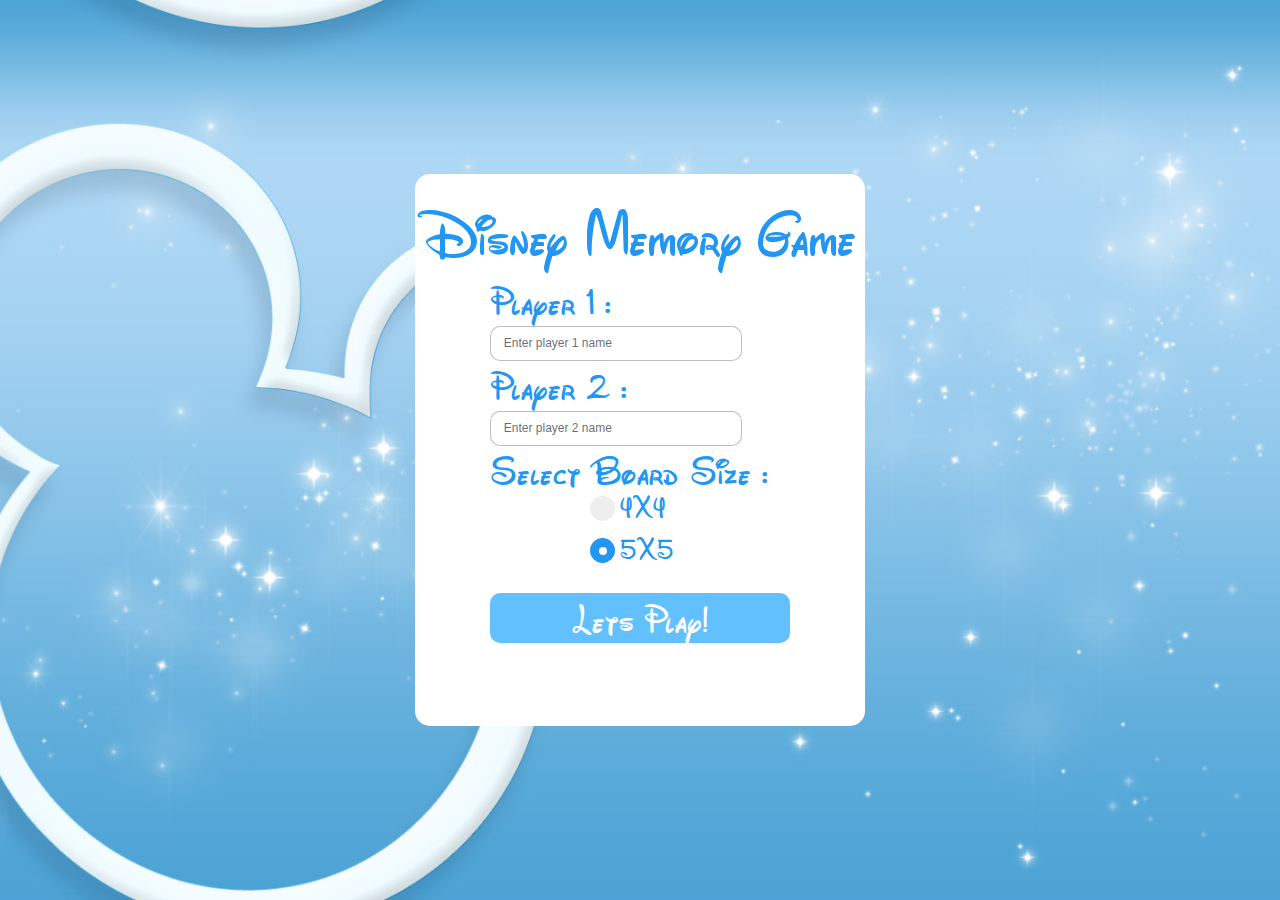
<file: index.html>
<!DOCTYPE html>
<html lang="en">

<head>
  <link rel="stylesheet" href="indexView.css" />
  <title>Disney Memory Game</title>
</head>

<body>
  <div class="root">
    <div class="info-wraper">
      <h1> Disney Memory Game </h1>
      <div class="labelWrapper">
        <label class="label-text" for="namePlayer1">
          <span class="label-title">Player 1 :</span>
          <input class="input-text" onfocus="this.value=''" type="text" id="name1" value="Enter player 1 name" />
        </label>
        <label class="label-text" for="namePlayer2">
          <span class="label-title">Player 2 :</span>
          <input class="input-text" onfocus="this.value=''" type="text" id="name2" value="Enter player 2 name" />
        </label>

        <span class="label-title">Select Board Size :</span>
        <label class="radioWrapper">4X4
          <input class="input-radio" type="radio" checked="checked" id="4" name="size" value="4">
          <span class="checkmark"></span>
        </label>
        <label class="radioWrapper">5X5
          <input class="input-radio" type="radio" checked="checked" id="5" name="size" value="5">
          <span class="checkmark"></span>
        </label>

        <span class="input-label">
          <button class="submit" type="submit">Lets Play!</button>
        </span>

      </div>
    </div>
    <script type="module" src="index.js"></script>
    <script type="module" src="/memoryGamePage/Player.mjs"></script>
</body>

</html>
</file>
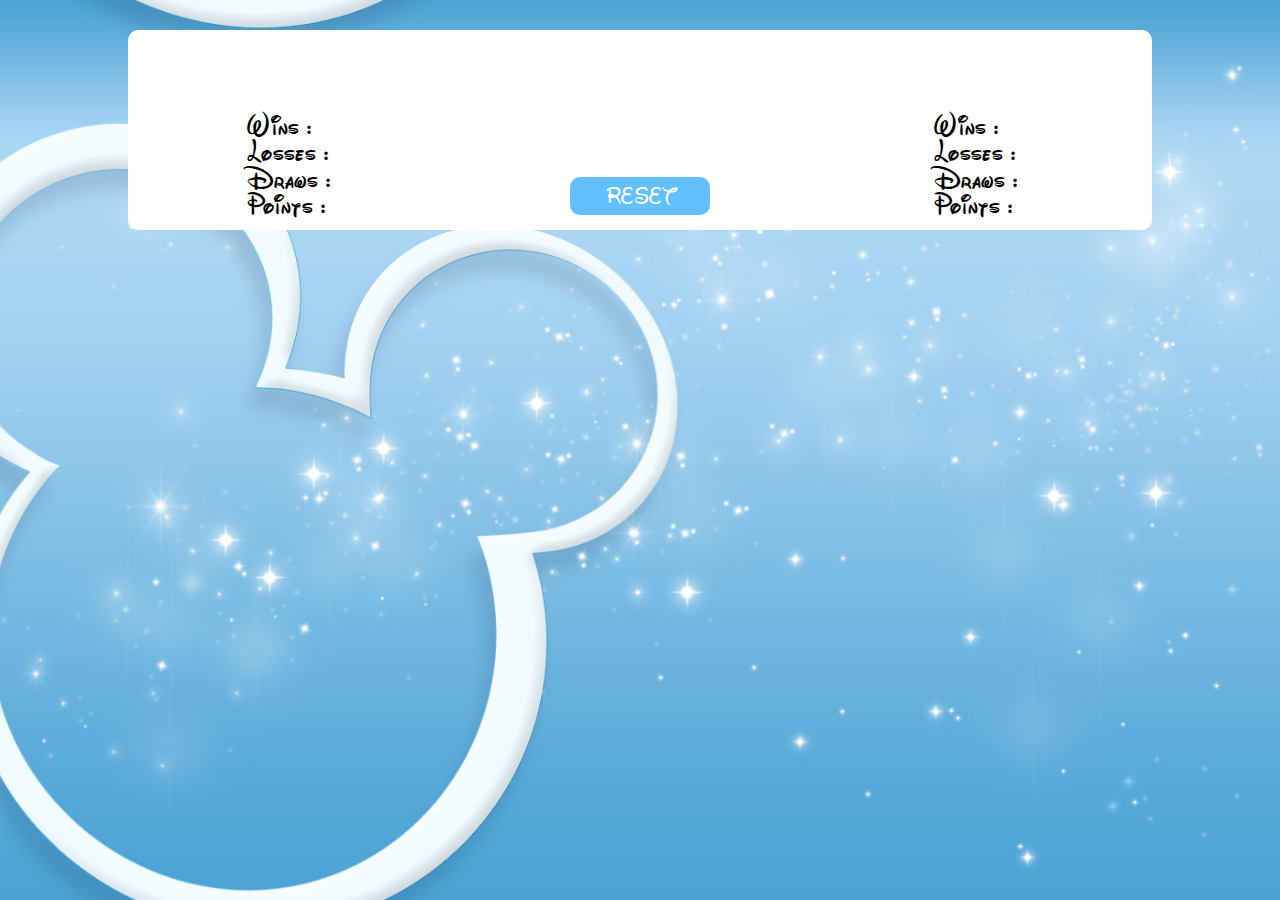
<file: memoryGamePage/game.html>
<!DOCTYPE html>
<html lang="en">

<head>
  <meta charset="UTF-8" />
  <link rel="stylesheet" href="gameView.css" />
  <title>Lets Play!</title>
</head>

<body>
  <div class="root">
    <div class="game-wrapper">
      <div class="game-info">
        <div class="player player1-info">
          <h3 class="player1-h3"></h3>
          <span class="score-info">Wins :<span class="score player1-wins"></span></span>
          <span class="score-info">Losses :<span class="score player1-losses"></span></span>
          <span class="score-info">Draws :<span class="score player1-draws"></span></span>
          <span class="score-info">Points :<span class="score player1-points"></span></span>
        </div>
        <div class="turnAndButton">
          <span class="turn"> </span>
          <button class="reset">RESET</button>
        </div>
        <div class="player player2-info">
          <h3 class="player2-h3"></h3>
          <span class="score-info">Wins :<span class="score player2-wins"></span></span>
          <span class="score-info">Losses :<span class="score player2-losses"></span></span>
          <span class="score-info">Draws :<span class="score player2-draws"></span></span>
          <span class="score-info">Points :<span class="score player2-points"></span></span>
        </div>
      </div>
      <div class="board"></div>
    </div>
  </div>
</body>
<script type="module" src="game.js"></script>
<script type="module" src="../cards_db/DB.mjs"></script>
<script type="module" src="../memoryGamePage/Card.mjs"></script>
<script type="module" src="../memoryGamePage/Board.mjs"></script>
<script type="module" src="../memoryGamePage/Player.mjs"></script>

</html>
</file>
<file: indexView.css>
* {
  box-sizing: border-box;
  margin: 0;
  padding: 0;
  font-family: "Roboto", sans-serif;
}


.root {
  height: 100vh;
  background-color: #62c0ff;
  background-image: url('cards_db/background.jpg');
  background-repeat: no-repeat;
  background-size: cover;
  background-position: center;
  display: flex;
  justify-content: center;
  align-items: center;
  line-height: 134.69%;
  overflow-y: auto;
  animation-duration: 3s;
  animation-name: fadeInDownBig;
}

@keyframes fadeInDownBig {
  0% {
    opacity: 0;
    transform: translateY(-2000px);
  }

  100% {
    opacity: 1;
    transform: translateY(0);
  }
}


.info-wraper {
  display: flex;
  position: absolute;
  flex-direction: column;
  align-items: center;
  background-color: #ffffff;
  height: 552px;
  width: 450px;
  border-radius: 15px;
  padding-top: 50px;
  z-index: 1;
}

.labelWrapper {
  display: flex;
  flex-direction: column;
  padding-top: 20px;
  height: 200px;
}

.label-text {
  display: flex;
  flex-direction: column;
}

.input-text {
  width: 252px;
  height: 35px;
  border-radius: 10px;
  border: 1px solid rgba(27, 26, 52, 0.29);
  padding: 0.8rem;
  font-size: 12px;
  line-height: 120%;
  color: rgba(27, 26, 52, 0.67);
}

.input-text:focus {
  outline: none;
  border-color: blue;
}

.label-title {
  font-family: 'Disney', sans-serif;
  font-size: 40px;
  font-weight: bold;
  margin: 0.9rem 0;
  color: #2196F3;
}

.radioWrapper {
  display: block;
  position: relative;
  padding-left: 130px;
  margin-bottom: 20px;
  cursor: pointer;
  font-weight: bold;
  color: #2196F3;
  font-family: 'Disney',
    sans-serif;
  font-size: 30px;
}

.radioWrapper input {
  position: absolute;
  opacity: 0;
  cursor: pointer;
}

.checkmark {
  position: absolute;
  margin-left: 100px;
  margin-bottom: 20px;
  top: 0;
  left: 0;
  height: 25px;
  width: 25px;
  background-color: #eee;
  border-radius: 50%;
}

.radioWrapper:hover input~.checkmark {
  background-color: #ccc;
}

.radioWrapper input:checked~.checkmark {
  background-color: #2196F3;
}

.checkmark:after {
  content: "";
  position: absolute;
  display: none;
}

.radioWrapper input:checked~.checkmark:after {
  display: block;
}


.radioWrapper .checkmark:after {
  top: 9px;
  left: 9px;
  width: 8px;
  height: 8px;
  border-radius: 50%;
  background: white;
}

.submit {
  margin: 0.9rem 0;
  width: 300px;
  height: 50px;
  border-radius: 10px;
  border: none;
  cursor: pointer;
  background-color: #62c0ff;
  color: white;
  transition: background 0.8s;
  font-family: 'Disney', sans-serif;
  font-size: 40px;
  font-weight: bold;
  animation: pulse 2s infinite;
}

.submit:active {
  opacity: 0.8;
  background-size: 100%;
  transition: background 0s;
  outline: none;
}

.submit:hover {
  outline: none;
  background-color: #2476fa;
}

.submit:focus {
  outline: none;
}

@font-face {
  font-family: Disney;
  src: url('waltograph42.ttf');
}

@font-face {
  font-family: Disney;
  font-weight: bold;
  src: url('waltograph42.ttf');
}

h1 {
  font-family: 'Disney', sans-serif;
  font-weight: normal;
  font-style: normal;
  font-size: 60px;
  margin-bottom: 10px;
  color: #2196F3;

}

@keyframes pulse {
  0% {
    transform: scale(0.95);
  }

  70% {
    transform: scale(1);
  }

  100% {
    transform: scale(0.95);
  }
}
</file>
<file: memoryGamePage/gameView.css>
* {
  box-sizing: border-box;
  margin: 0;
  padding: 0;
  font-family: "Mukta", sans-serif;
}

.root {
  height: 100vh;
  background-color: #62c0ff;
  background-image: url('../cards_db/background.jpg');
  background-repeat: no-repeat;
  background-size: cover;
  background-position: center;
  display: flex;
  justify-content: center;
  padding-top: 30px;
  line-height: 134.69%;
  overflow-y: auto;
}

.game-wrapper {
  width: 80vw;
  height: 80vh;
  z-index: 1;
  border-radius: 10px;
  display: flex;
  flex-direction: column;
  animation-duration: 3s;
  animation-name: slidein;
}

@keyframes slidein {
  from {
    margin-left: 100%;
    width: 300%;
  }

  to {
    margin-left: 0%;
    width: 100%;
  }
}

.turnAndButton {
  display: flex;
  flex-direction: column;
  align-items: center;
}

.reset {
  font-family: 'Disney', sans-serif;
  margin-top: auto;
  color: white;
  background-color: #62c0ff;
  border: none;
  cursor: pointer;
  transition: background 0.8s;
  width: 140px;
  height: 38px;
  border-radius: 10px;
  font-size: 1.4rem;
}

.reset:active {
  opacity: 0.8;
  background-size: 100%;
  transition: background 0s;
  outline: none;
}

.reset:hover {
  outline: none;
  background-color: #2476fa;
}

.reset:focus {
  outline: none;
}

.turn {
  font-family: 'Disney', sans-serif;
  color: #2196F3;
  font-size: 5rem;
  display: flex;
  justify-content: center;
  width: 380px;
  padding-top: 1%;
}

.player2-h3,
.player1-h3 {
  font-family: 'Disney', sans-serif;
  font-size: 3rem;
  margin: 2rem;
}

.game-info {
  display: flex;
  width: 100%;
  justify-content: space-between;
  padding: 15px;
  background-color: white;
  border-radius: 10px;
}

.player {
  display: flex;
  flex-direction: column;
  margin: auto;
  align-items: center;
}

.score-info {
  font-family: 'Disney', sans-serif;
  font-size: 30px;
  margin-top: 5px;
  width: 100px;
  display: flex;
  justify-content: space-between;
}

.board {
  width: 100%;
  height: 100%;
  padding: 10px;
  justify-content: center;
  perspective: 1000px;
  display: grid;
  grid-gap: 5%;
}

.card {
  height: 150px;
  width: 150px;
  border-radius: 10px;
  position: relative;
  box-shadow: 1px 1px 1px rgba(0, 0, 0, 0.3);
  transform: scale(1);
  transform-style: preserve-3d;
  transition: transform 0.5s;
}

.card:active {
  transform: scale(0.97);
  transition: transform 0.2s;
}

.card.flip {
  transform: rotateY(180deg);
}

.card-back,
.card-front {
  width: 100%;
  height: 100%;
  padding: 10px;
  position: absolute;
  border-radius: 10px;
  background: #06035d;
  backface-visibility: hidden;
}

.card-back {
  color: white;
}

.card-front {
  transform: rotateY(180deg);
}

@font-face {
  font-family: Disney;
  src: url(/waltograph42.ttf);
}

@font-face {
  font-family: Disney;
  font-weight: bold;
  src: url(/waltograph42.ttf);
}

h3 {
  font-family: 'Disney', sans-serif;
  font-weight: normal;
  font-style: normal;
  font-size: 50px;
  margin-bottom: 10px;
  color: #2196F3;
}
</file>
